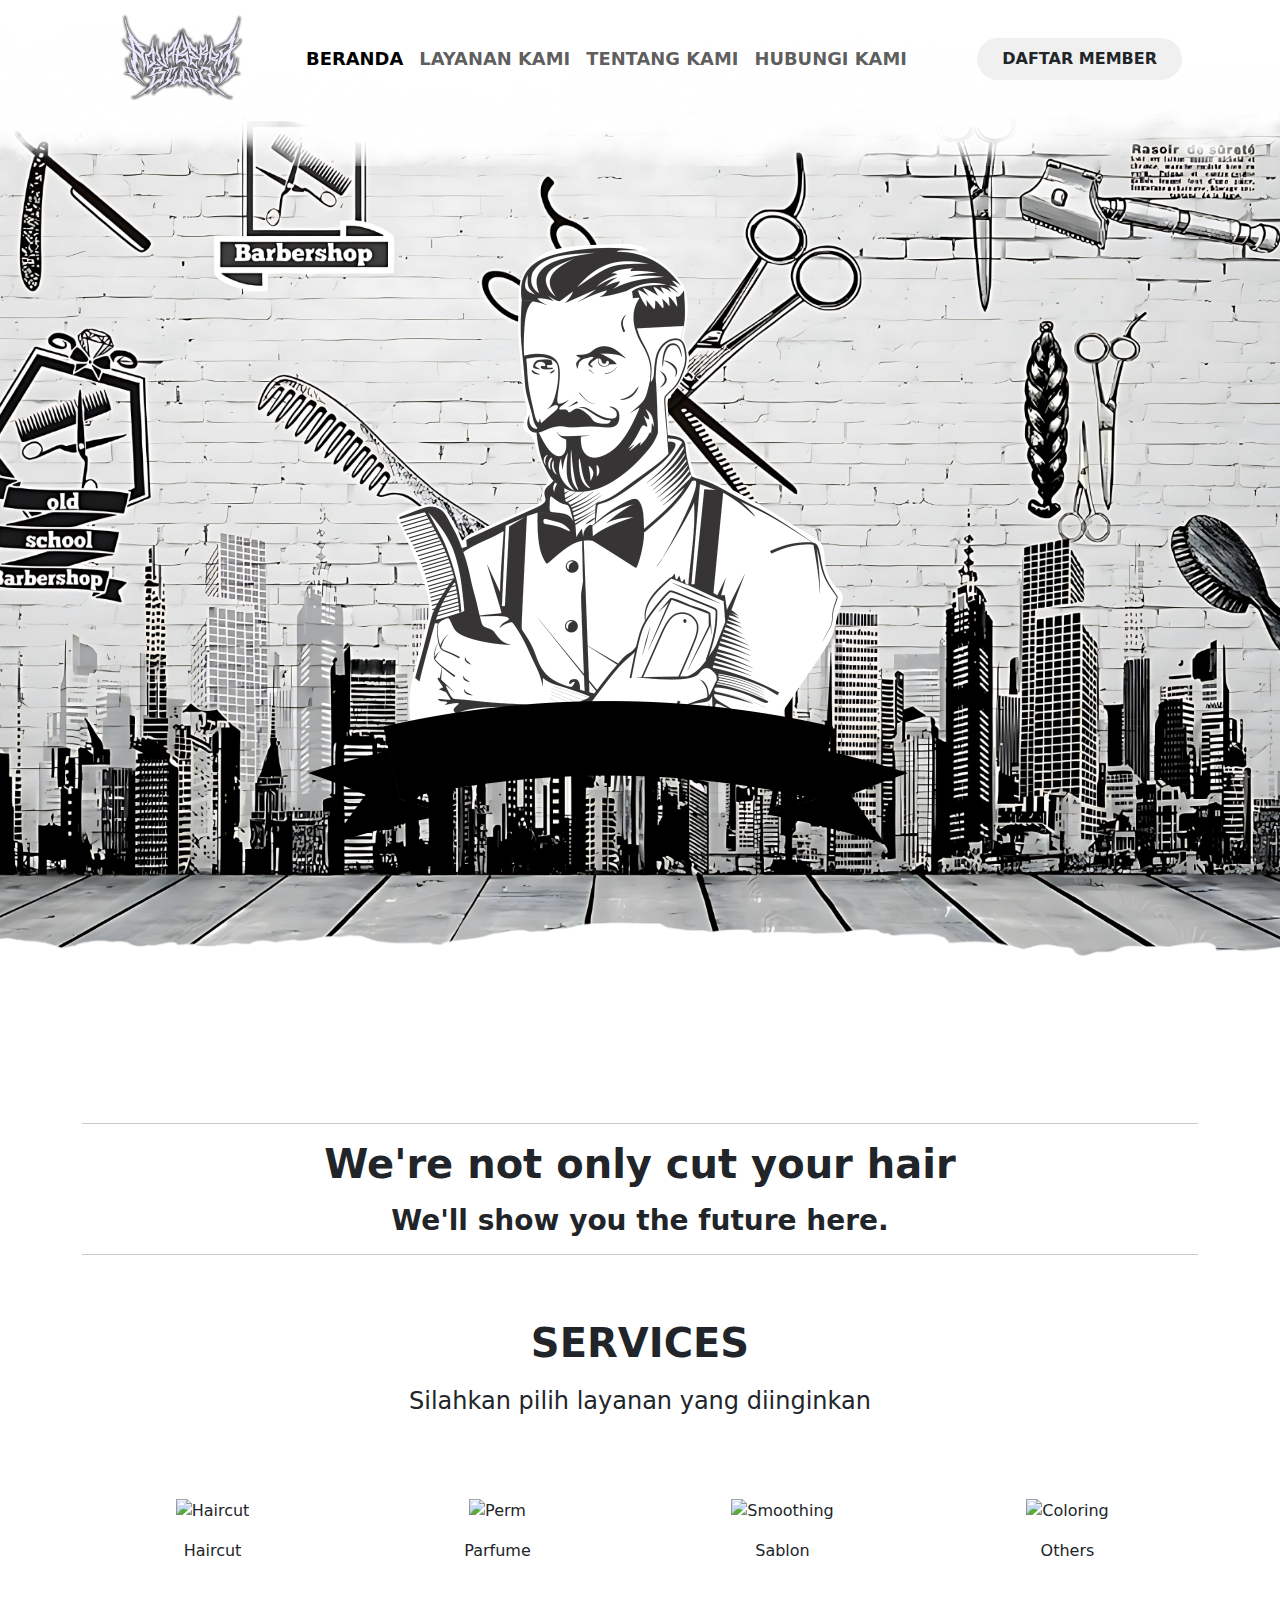
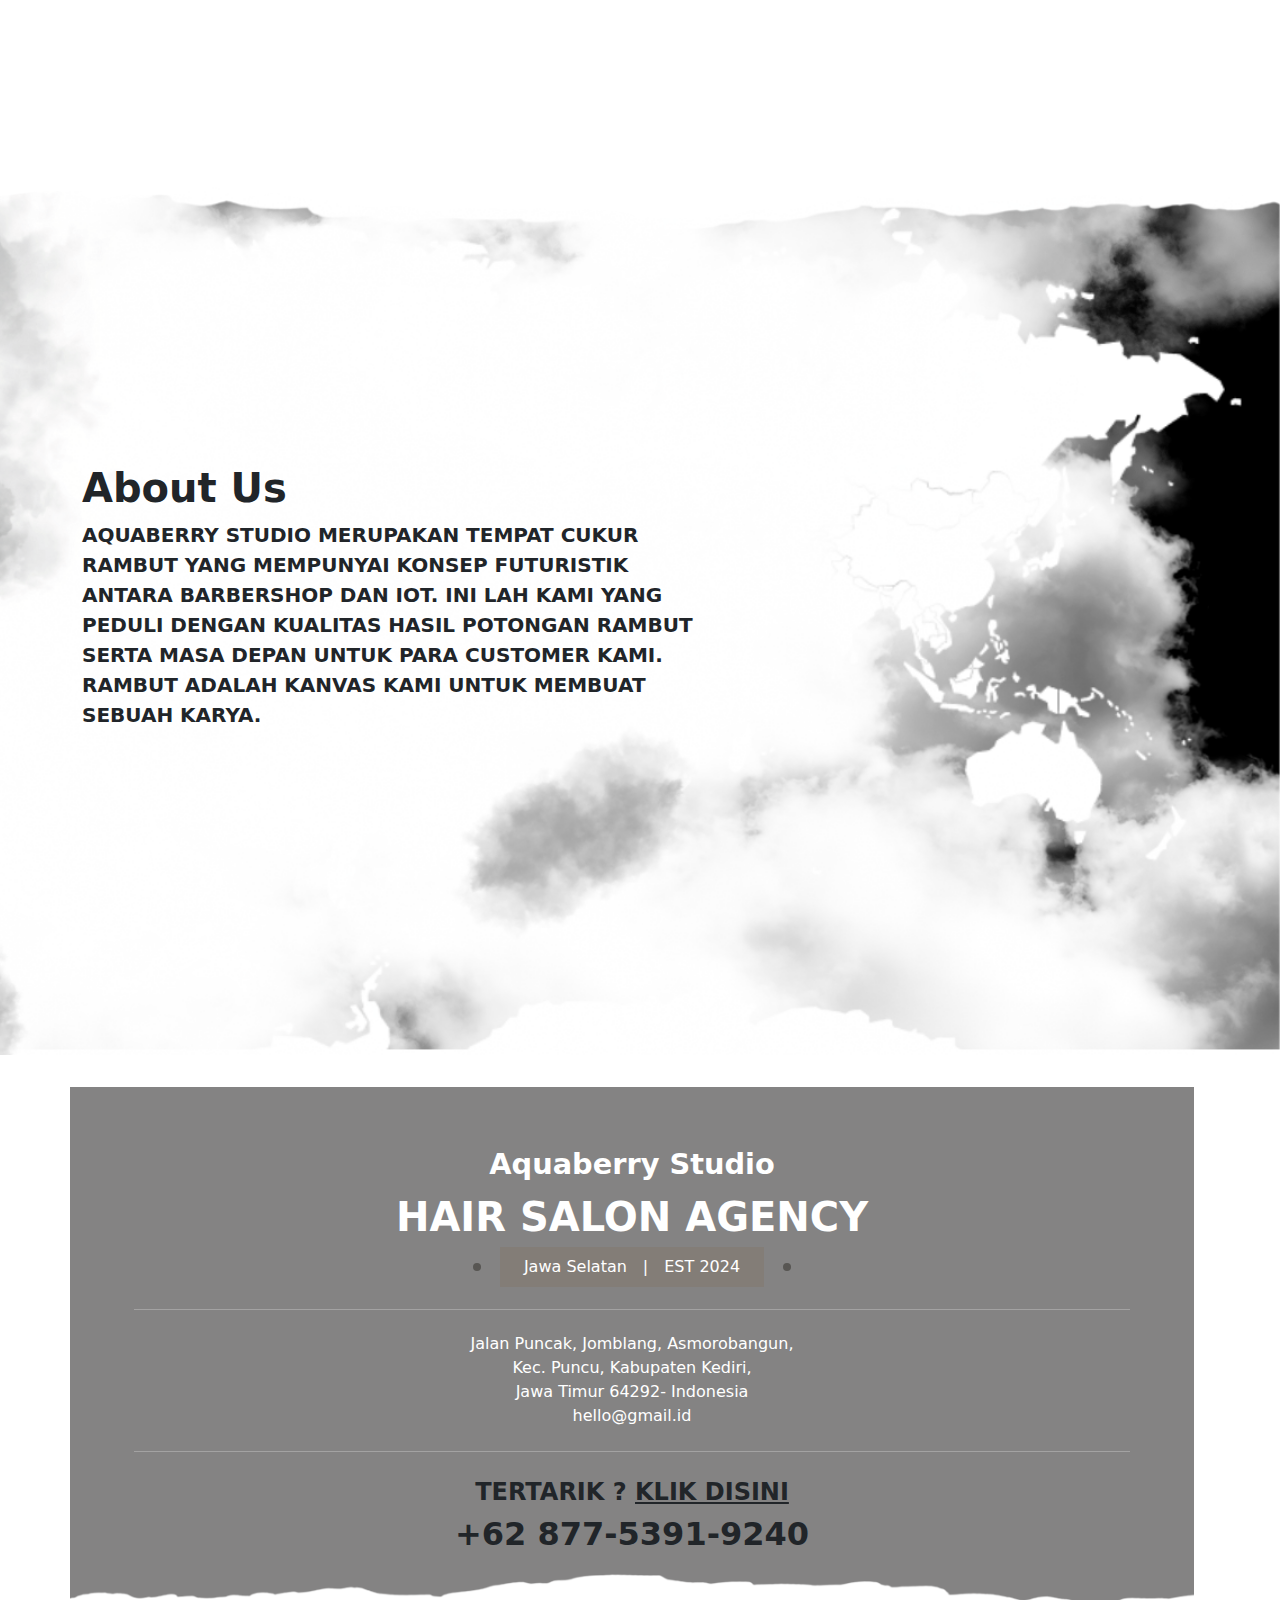
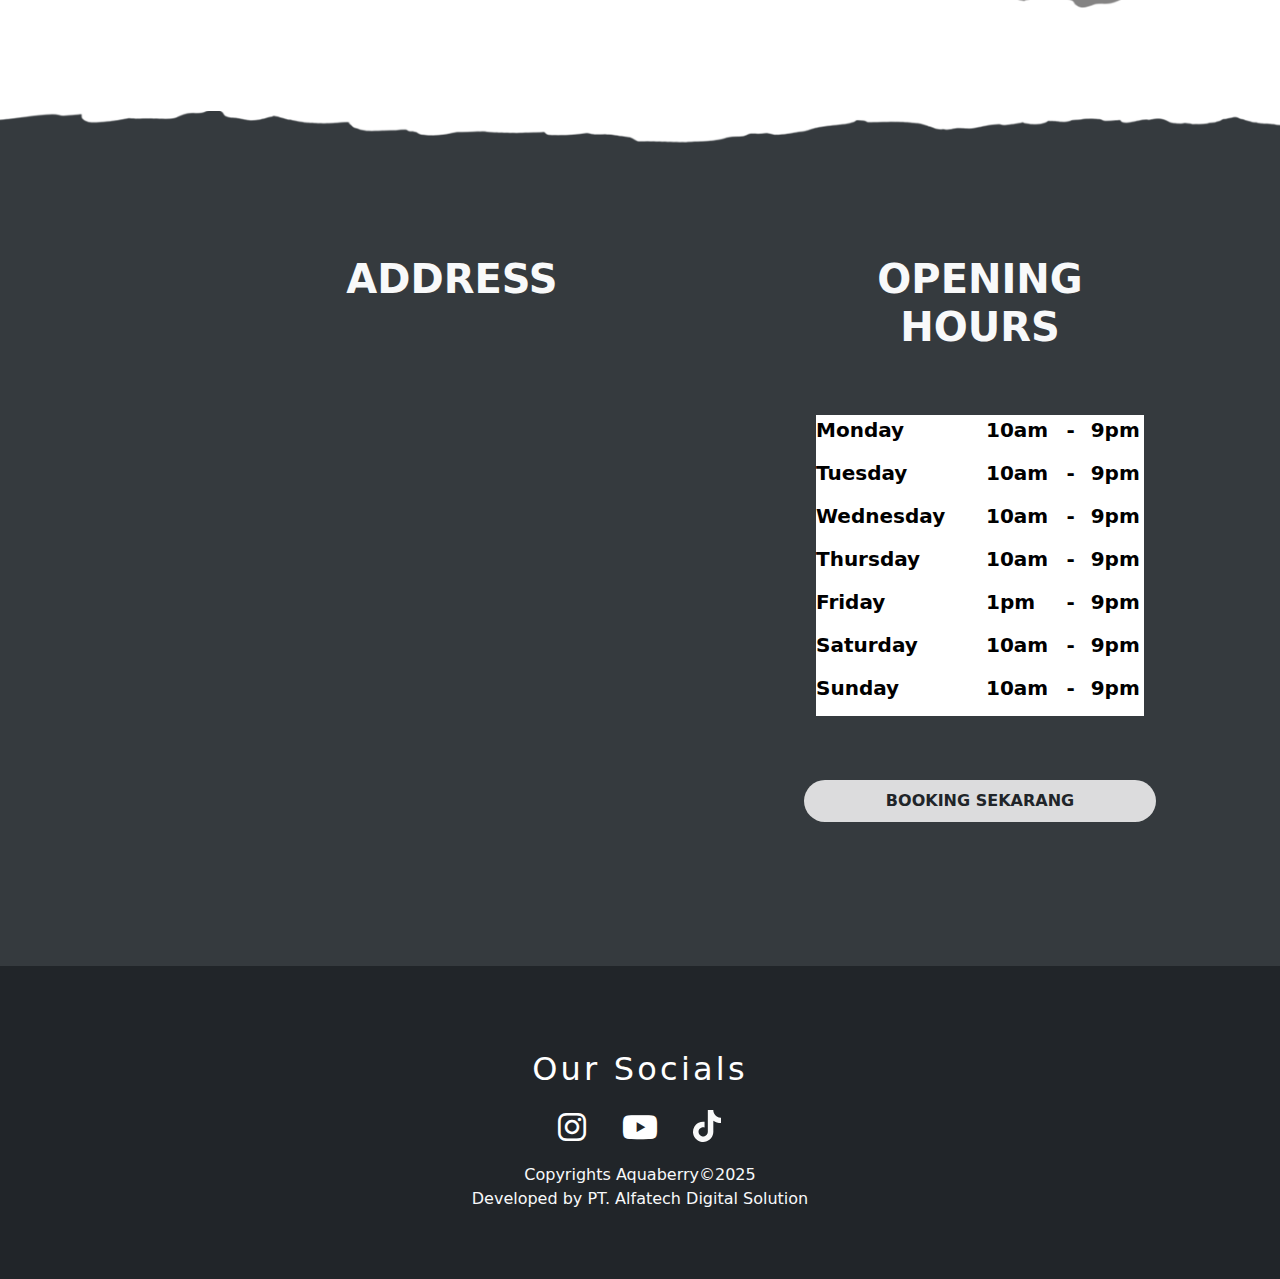
<file: index.html>
<!doctype html>
<html lang="en">

<head>
    <!-- Required meta tags -->
    <meta charset="utf-8">
    <meta name="viewport" content="width=device-width, initial-scale=1">

    <meta name="description" content="Aquaberry Studio">


    <!-- Favicon -->
    <link rel="shortcut icon" href="/img/logo.png" type="image/x-icon" />
    <link rel="stylesheet" href="https://cdn.jsdelivr.net/npm/bootstrap@5.2.0-beta1/dist/css/bootstrap.min.css">
    <link rel="stylesheet" href="https://cdnjs.cloudflare.com/ajax/libs/font-awesome/6.5.0/css/all.min.css">
    <link rel="stylesheet" href="https://cdnjs.cloudflare.com/ajax/libs/OwlCarousel2/2.3.4/assets/owl.carousel.min.css">
    <link rel="stylesheet" href="https://cdnjs.cloudflare.com/ajax/libs/OwlCarousel2/2.3.4/assets/owl.theme.default.min.css">
  

    <title>Aquaberry Studio | It's More Than Barbershop, It Was An Agency</title>
    <link rel="stylesheet" href="/css/style.css">
    <style></style>
</head>

<body>
    <nav class="navbar navbar-expand-lg navbar-light bg-transparent">
        <div class="container mb-5">
            <a class="navbar-brand" href="/">
                <img src="/img/logo2.png" alt="Aquaberry Studio Logo" width="100%"
                    class="img-fluid">
            </a>
            <button class="navbar-toggler" type="button" data-bs-toggle="collapse" data-bs-target="#navbarNavAltMarkup"
                aria-controls="navbarNavAltMarkup" aria-expanded="false" aria-label="Toggle navigation">
                <span class="navbar-toggler-icon"></span>
            </button>
            <div class="collapse navbar-collapse justify-content-center" id="navbarNavAltMarkup">
                <ul class="navbar-nav">
                    <a class="nav-link active" aria-current="page" href="#">Beranda</a>
                    <!-- <a class="nav-link" target="_blank" href="https://academy.hairnerds.id/">Academy</a> -->
                    <!-- <a class="nav-link" href="https://hairnerds.id/customer/booking">Pesan layanan</a> -->
                    <a class="nav-link" href="#ourservices">layanan kami</a>
                    <!-- <a class="nav-link" href="#ourteam">Hair Artist</a> -->
                    <!-- <a class="nav-link" href="https://hairnerds.id/shop">toko</a> -->
                    <a class="nav-link" href="#aboutus">tentang kami</a>
                    <a class="nav-link" href="#contact-us">Hubungi Kami</a>
                </ul>
                 <div class="navbar-nav ms-auto nav-auth">
                    <a href="/sign.html" class="btn btn-auth me-3">Daftar Member</a>
                    <!-- <a href="#" class="btn btn-auth me-3">Pesan Layanan</a> -->
                    <!-- <a href="https://hairnerds.id/auth" class="btn btn-auth">Sign In</a> -->
                                    </div> 
            </div>
        </div>
    </nav>

    <button id="toTopBtn" title="Kembali ke atas" style="display:none;position:fixed;bottom:30px;right:30px;z-index:9999;background:#222;color:#fff;border:none;border-radius:50%;width:48px;height:48px;box-shadow:0 2px 8px rgba(0,0,0,0.2);font-size:22px;cursor:pointer;">
        <i class="fas fa-arrow-up"></i>
    </button>
    <script>
        // Show/hide button
        window.onscroll = function() {
            document.getElementById("toTopBtn").style.display = (document.body.scrollTop > 200 || document.documentElement.scrollTop > 200) ? "block" : "none";
        };
        // Scroll to top
        document.getElementById("toTopBtn").onclick = function() {
            window.scrollTo({top: 0, behavior: 'smooth'});
        };
    </script>
    
            <main>
            <section id="hero" class="bg-hero vh-100" style="background-image: url(/img/bg.png)">
            <div class="position-relative z-index-3 h-100" style="max-width:95%; margin-top:-5em;">
                <div class="align-items-center h-100">
                    <div class="d-flex align-items-center justify-items-center w-100 h-100">
                        <div id="carouselHero" class="carousel slide d-flex justify-content-center align-items-center w-100" style="min-height:350px;" data-bs-ride="carousel" data-bs-interval="3000">
                            
                            <div class="d-flex align-items-center justify-content-center w-100" style="gap: 32px;">
                                <div class="carousel-inner" style="max-width: 600px; margin: 0 auto;">
                                    <div class="carousel-item active">
                                        <img class="d-block img-carousel mx-auto" src="/img/ex.png" onerror="imgError(this);" alt="Barber" style="width: 100%; max-width: 600px; height: auto;">
                                    </div>
                                    <div class="carousel-item">
                                        <img class="d-block img-carousel mx-auto" src="/img/ex.png" onerror="imgError(this);" alt="Barber" style="width: 100%; max-width: 600px; height: auto;">
                                    </div>
                                </div>
                            </div>  
                            
                        </div>
                    </div>
                </div>
                <div class="position-absolute bottom-0 left-50pct transform3dx-n50">
                    <a href="#ourservices" data-hash data-hash-offset="68"
                        class="d-block text-decoration-none text-color-light appear-animation"
                        data-appear-animation="fadeIn" data-appear-animation-delay="3000"
                        data-plugin-options="{'minWindowWidth': 0, 'forceAnimation': true, 'accY': 200}">
                        <i class="icons icon-arrow-down p-events-none"></i>
                    </a>
                </div>
            </div>
        </section>
        <img src="/img/divider-5.png" alt="" class="bg-divider-hero">
        
        <div id="ourservices">
            <div class="container">
                <div class="row mt-5 mb-5">
                    <div class="col text-center text-md-left">
                        <div class="overflow-hidden">
                            <hr>
                            <h2 class="fw-bolder fs-1 mb-3 text-center">We're not only cut your hair</h2>
                            <h3 class="fw-bold">We'll show you the future here.</h3>
                            <hr>
                        </div>
                    </div>
                </div>
                <div class="row mt-5 mb-5">
                    <div class="col text-center text-md-left">
                        <div class="overflow-hidden">
                            <h2 class="fw-bold fs-1 mb-3 text-center">SERVICES</h2>
                            <p class="fs-4">Silahkan pilih layanan yang diinginkan</p>
                        </div>
                        <div class="overflow-hidden mb-3">
                            <p class="font-weight-semibold text-1 mb-0 appear-animation text-center" style="display:none"
                                data-appear-animation="maskUp">BEING CONFIDENT IS THE KEY TO
                                LIFE. DON'T BE AFRAID TO BE YOU! I'M SUPER DIFFERENT FROM A KIDS MY AGE WITH STYLE
                                AND PERSONALITY, AND I'M OK WITH IT. AND IF YOU ARE OK WITH IT, EVERYONE ELSE WILL
                                BE TOO.</p>
                        </div>
                    </div>
                </div>
                <div class="row justify-content-center mb-4 g-4">
                    <div class="col-6 col-sm-6 col-md-3 text-center mb-md-5 appear-animation" data-appear-animation="maskUp">
                        <img data-src="/img/1.png"
                            class="lazy mb-3 img-service img-fluid" alt="Haircut" loading="lazy" />
                        <p class="px-4 text-2 d-none d-md-block">Haircut</p>
                    </div>
                    <div class="col-6 col-sm-6 col-md-3 text-center mb-md-5 appear-animation" data-appear-animation="maskUp">
                        <img data-src="/img/2.png"
                            class="lazy mb-3 img-service img-fluid" alt="Perm" loading="lazy" />
                        <p class="px-4 text-2 d-none d-md-block">Parfume</p>
                    </div>
                    <div class="col-6 col-sm-6 col-md-3 text-center mb-md-5 appear-animation" data-appear-animation="maskUp">
                        <img data-src="/img/3.png"
                            class="lazy mb-3 img-service img-fluid" alt="Smoothing" loading="lazy" />
                        <p class="px-4 text-2 d-none d-md-block">Sablon</p>
                    </div>
                    <div class="col-6 col-sm-6 col-md-3 text-center mb-md-5 appear-animation" data-appear-animation="maskUp">
                        <img data-src="/img/4.png"
                            class="lazy mb-3 img-service img-fluid" alt="Coloring" loading="lazy" />
                        <p class="px-4 text-2 d-none d-md-block">Others</p>
                    </div>
                </div>
                <style>
                    @media (max-width: 767.98px) {
                        .img-service {
                            max-width: 100%;
                            height: auto;
                        }
                        .text-2 {
                            display: block !important;
                            font-size: 1rem;
                        }
                        .appear-animation {
                            margin-bottom: 1.5rem !important;
                        }
                    }
                </style>
        </div> 
        <img src="/img/divider-5.png" class="bg-divider-services" alt="">
        <div class="bg-about d-flex" id="aboutus"
            style="background-image: url(/img/bg4.png);background-position: right bottom; ">
            <div class="container d-flex">
                <div class="row">
                    <div class="col-lg-6 d-flex flex-column justify-content-center" id="about-wrapper">
                        <h1 class="fw-bold fs-1">About Us</h1>
                        <div style="line-height: 24px;">
                            <p class="text-wrapping fw-semibold about-content">
                                Aquaberry Studio merupakan tempat cukur rambut
                                yang mempunyai konsep futuristik antara
                                barbershop dan IoT. Ini lah kami yang peduli dengan kualitas hasil potongan rambut
                                serta masa depan untuk
                                para customer kami. <br> Rambut adalah kanvas kami untuk membuat sebuah karya.</p>
                        </div>
                        <button class="btn btn-readmore" style="width: fit-content; display:none;">Read More</button>
                    </div>
                </div>
            </div>
            
        </div>
        
       <br><br>
        <div id="contact-us" class="mb-8">
            
            <div class="container">
                
                <div class="row justify-content-center mb-4 contact-info">
                    <div class="contact-detail">
                        <div class="store-name">
                            <b>Aquaberry Studio</b>
                        </div>
                        <div class="store-type">
                            <b>Hair Salon Agency</b>
                        </div>
                        <div>
                            <div class="born">
                                <span class="born__location">Jawa Selatan</span>
                                <span class="born__divider mx-3 opacity-3">|</span>
                                <span class="born__year">EST 2024</span>
                            </div>
                        </div>
                        <div class="contact-divider">
                            <hr style="margin: 0 auto; height: 1px; background-color:#958e85;">
                        </div>
                        <div class="address">
                            <div class="address__full">
                                Jalan Puncak, Jomblang, Asmorobangun, <br>
                                Kec. Puncu, Kabupaten Kediri, <br>
                                Jawa Timur 64292- Indonesia
                            </div>
                            <div class="address__email">hello@gmail.id</div>
                        </div>
                        <div class="contact-divider">
                            <hr style="margin: 0 auto; height: 1px; background-color:#958e85;">
                        </div>
                        <div class="reservation">
                            <span>Tertarik ? <a href="#footer">klik disini</a></span>
                            <span class="phone">+62 877-5391-9240</span>
                        </div>
                    </div>
                </div>
            </div>
            <img src="/img/divider-5.png" alt="" class="bg-divider-brands">
        </div>
 
        </div>
        <div class="modal fade" id="adsModal" tabindex="-1" aria-labelledby="exampleModalLabel">
            <div class="modal-dialog modal-dialog-centered">
                <div class="modal-content">
                    <div class="modal-header">
                        
                        <button type="button" class="btn-close" data-bs-dismiss="modal" aria-label="Close"></button>
                    </div>
                    <div class="modal-body">
                        <div id="carouselExampleControls" class="carousel slide" data-bs-ride="carousel"
                            style="width: 100%">
                            <div class="carousel-inner">
                                                            </div>
                            <button class="carousel-control-prev" type="button"
                                data-bs-target="#carouselExampleControls" data-bs-slide="prev">
                                <span class="shadow-lg bg-black rounded carousel-control-prev-icon"
                                    aria-hidden="true"></span>
                                <span class="visually-hidden">Previous</span>
                            </button>
                            <button class="carousel-control-next" type="button"
                                data-bs-target="#carouselExampleControls" data-bs-slide="next">
                                <span class="shadow-lg bg-black rounded carousel-control-next-icon"
                                    aria-hidden="true"></span>
                                <span class="visually-hidden">Next</span>
                            </button>
                        </div>
                    </div>
                </div>
            </div>
        </div>
    </main>
  

    <footer class="bg-footer" id="footer">
        <div class="mx-3">
            <div class="row footer-padding">
                <div class="row py-5 justify-content-center">
                    <div class="col-md-6 col-lg-8 footer-location">
                        <h3 class="fw-bold fs-1 mb-3 text-light text-center">ADDRESS</h3>
                        <div class="row">
                            <iframe src="https://www.google.com/maps/embed?pb=!1m18!1m12!1m3!1d396.28660333985283!2d112.2602772933012!3d-7.821186927404649!2m3!1f0!2f0!3f0!3m2!1i1024!2i768!4f13.1!3m3!1m2!1s0x2e7861005729faf3%3A0x25fdb4bbdc8c1e34!2sAquaberry%20Studio!5e0!3m2!1sid!2sid!4v1753857376777!5m2!1sid!2sid" width="600" height="450" style="border:0;" allowfullscreen="" loading="lazy" referrerpolicy="no-referrer-when-downgrade"></iframe>
                        </div>
                    </div>

                    <div class="col-md-12 col-lg-4 footer-hours">
                        <h3 class="fw-bold fs-1 mb-3 text-light text-center">OPENING HOURS</h3>
                        <div class="row">
                            <br><br><br>
                                <div class="mt-5 mb-5 w-100">
                                    <table class="table text-light table-borderless fw-semibold fs-5"
                                        style="color:white">
                                        <thead>
                                            <tr style="display:none">
                                                <th scope="col">days</th>
                                                <th scope="col" style="width:10px">open</th>
                                                <th scope="col" style="width:10px">-</th>
                                                <th scope="col" style="width:10px">close</th>
                                            </tr>
                                        </thead>
                                        <tbody>
                                            <tr>
                                                <th scope="row" style="width:170px; padding: 0 0 13px 0">Monday
                                                </th>
                                                <td style="padding: 0 0 13px 0">10am</td>
                                                <td style="padding: 0 13px"> - </td>
                                                <td style="padding: 0 0 13px 0">9pm</td>
                                            </tr>
                                            <tr>
                                                <th scope="row" style="padding: 0 0 13px 0">Tuesday</th>
                                                <td style="padding: 0 0 13px 0">10am</td>
                                                <td style="padding: 0 13px"> - </td>
                                                <td style="padding: 0 0 13px 0">9pm</td>
                                            </tr>
                                            <tr>
                                                <th scope="row" style="padding: 0 0 13px 0">Wednesday</th>
                                                <td style="padding: 0 0 13px 0">10am</td>
                                                <td style="padding: 0 13px"> - </td>
                                                <td style="padding: 0 0 13px 0">9pm</td>
                                            </tr>
                                            <tr>
                                                <th scope="row" style="padding: 0 0 13px 0">Thursday</th>
                                                <td style="padding: 0 0 13px 0">10am</td>
                                                <td style="padding: 0 13px"> - </td>
                                                <td style="padding: 0 0 13px 0">9pm</td>
                                            </tr>
                                            <tr>
                                                <th scope="row" style="padding: 0 0 13px 0">Friday</th>
                                                <td style="padding: 0 0 13px 0">1pm</td>
                                                <td style="padding: 0 13px"> - </td>
                                                <td style="padding: 0 0 13px 0">9pm</td>
                                            </tr>
                                            <tr>
                                                <th scope="row" style="padding: 0 0 13px 0">Saturday</th>
                                                <td style="padding: 0 0 13px 0">10am</td>
                                                <td style="padding: 0 13px"> - </td>
                                                <td style="padding: 0 0 13px 0">9pm</td>
                                            </tr>
                                            <tr>
                                                <th scope="row" style="padding: 0 0 13px 0">Sunday</th>
                                                <td style="padding: 0 0 13px 0">10am</td>
                                                <td style="padding: 0 13px"> - </td>
                                                <td style="padding: 0 0 13px 0">9pm</td>
                                            </tr>
                                        </tbody>
                                    </table>
                                </div><br><br><br>
                                 <a href="https://wa.me/6287753919240" class="btn btn-auth me-3">Booking Sekarang</a>
                        </div>
                    </div>

                </div>
            </div>
        </div>

        <div class="bg-dark" style="padding:20px !important">
            <div class="container">
                <div class="row py-5">
                    <div class="col-12 text-center">
                        <h2 class="footer-header-text">Our Socials</h2>
                        <ul style="list-style: none"
                            class="social-icons social-icons-clean social-icons-icon-light mb-2 d-flex justify-content-center">
                            <li class="social-icons-instagram fs-2"><a
                                    href="https://www.instagram.com/" target="_blank"
                                    title="Instagram"><i class="fab fa-instagram"></i></a></li>
                            <li class="social-icons-youtube mx-3 fs-2"><a
                                    href="https://www.youtube.com/" target="_blank"
                                    title="Youtube"><i class="fab fa-youtube"></i></a></li>
                            <li class="social-icons-tiktok fs-2">
                                <a href="https://www.tiktok.com/@h" target="_blank"
                                    title="Tiktok">
                                    <svg width="28" height="32" viewBox="0 0 28 32" fill="none"
                                        xmlns="http://www.w3.org/2000/svg">
                                        <g clip-path="url(#clip0_301_2)">
                                            <path
                                                d="M27.9997 13.1194C25.2481 13.126 22.564 12.2678 20.3266 10.6663V21.8363C20.3258 23.9051 19.6935 25.9243 18.5141 27.6241C17.3348 29.3238 15.6646 30.6229 13.7269 31.3478C11.7893 32.0727 9.67651 32.1888 7.67111 31.6805C5.66572 31.1722 3.8633 30.0638 2.50486 28.5035C1.14642 26.9431 0.296715 25.0053 0.0693576 22.949C-0.157999 20.8927 0.247831 18.8161 1.23258 16.9967C2.21733 15.1773 3.73407 13.7019 5.57998 12.7677C7.42589 11.8336 9.51299 11.4853 11.5622 11.7694V17.3875C10.6245 17.0925 9.61753 17.1014 8.68516 17.4129C7.75279 17.7243 6.94267 18.3225 6.3705 19.1218C5.79833 19.9211 5.49336 20.8808 5.49915 21.8638C5.50494 22.8468 5.82119 23.8029 6.40274 24.5954C6.98429 25.3879 7.80139 25.9765 8.73737 26.2769C9.67334 26.5774 10.6803 26.5744 11.6145 26.2684C12.5487 25.9624 13.3623 25.3691 13.9391 24.5731C14.516 23.7772 14.8266 22.8193 14.8266 21.8363V0H20.3266C20.3228 0.464463 20.3617 0.928292 20.4428 1.38563C20.6339 2.40655 21.0313 3.37775 21.6107 4.23983C22.19 5.10191 22.9391 5.83674 23.8122 6.39937C25.0543 7.22068 26.5106 7.65844 27.9997 7.65812V13.1194Z"
                                                fill="#F8F8F8" />
                                        </g>
                                        <defs>
                                            <clipPath id="clip0_301_2">
                                                <rect width="28" height="32" fill="white" />
                                            </clipPath>
                                        </defs>
                                    </svg>
                                </a>
                            </li>
                        </ul>
                    </div>
                    <div class="col-12 text-center">
                        <p class="text-light fw-normal opacity-4 mb-0">Copyrights Aquaberry©2025
                            <br>
                            Developed by PT. Alfatech Digital Solution</p>
                        
                    </div>
                </div>
            </div>
        </div>
    </footer>
    <!-- Optional JavaScript; choose one of the two! -->
    <!--Start of Tawk.to Script-->
    
    <script src="https://hairnerds.id/porto/vendor/bootstrap-5.2.0-beta1-dist/js/bootstrap.bundle.js"></script>
    <script src="https://hairnerds.id/porto/vendor/jquery/jquery.min.js"></script>
    <script src="https://hairnerds.id/porto/vendor/jquery.appear/jquery.appear.min.js"></script>
    <script src="https://hairnerds.id/porto/vendor/owl.carousel/owl.carousel.min.js"></script>
    <!--(remove-empty-lines-end)-->

    <!-- Theme Base, Components and Settings -->
    <script src="https://hairnerds.id/porto/js/theme.js"></script>

    <!-- Current Page Vendor and Views -->

    <!-- Theme Initialization Files -->
    <script src="https://hairnerds.id/porto/js/theme.init.js"></script>
        <script async src="https://www.google.com/recaptcha/api.js">
    // <script>
    //     $(document).ready(function() {
    //                 })

    // </script>
    <script src="https://hairnerds.id/js/customer/landing.js?time=_1753748724"></script>
    <script src="https://cdn2.woxo.tech/a.js#667e3ebf4d55ccc90f7fd535" async data-usrc></script>
</body>
    
</html>
</file>
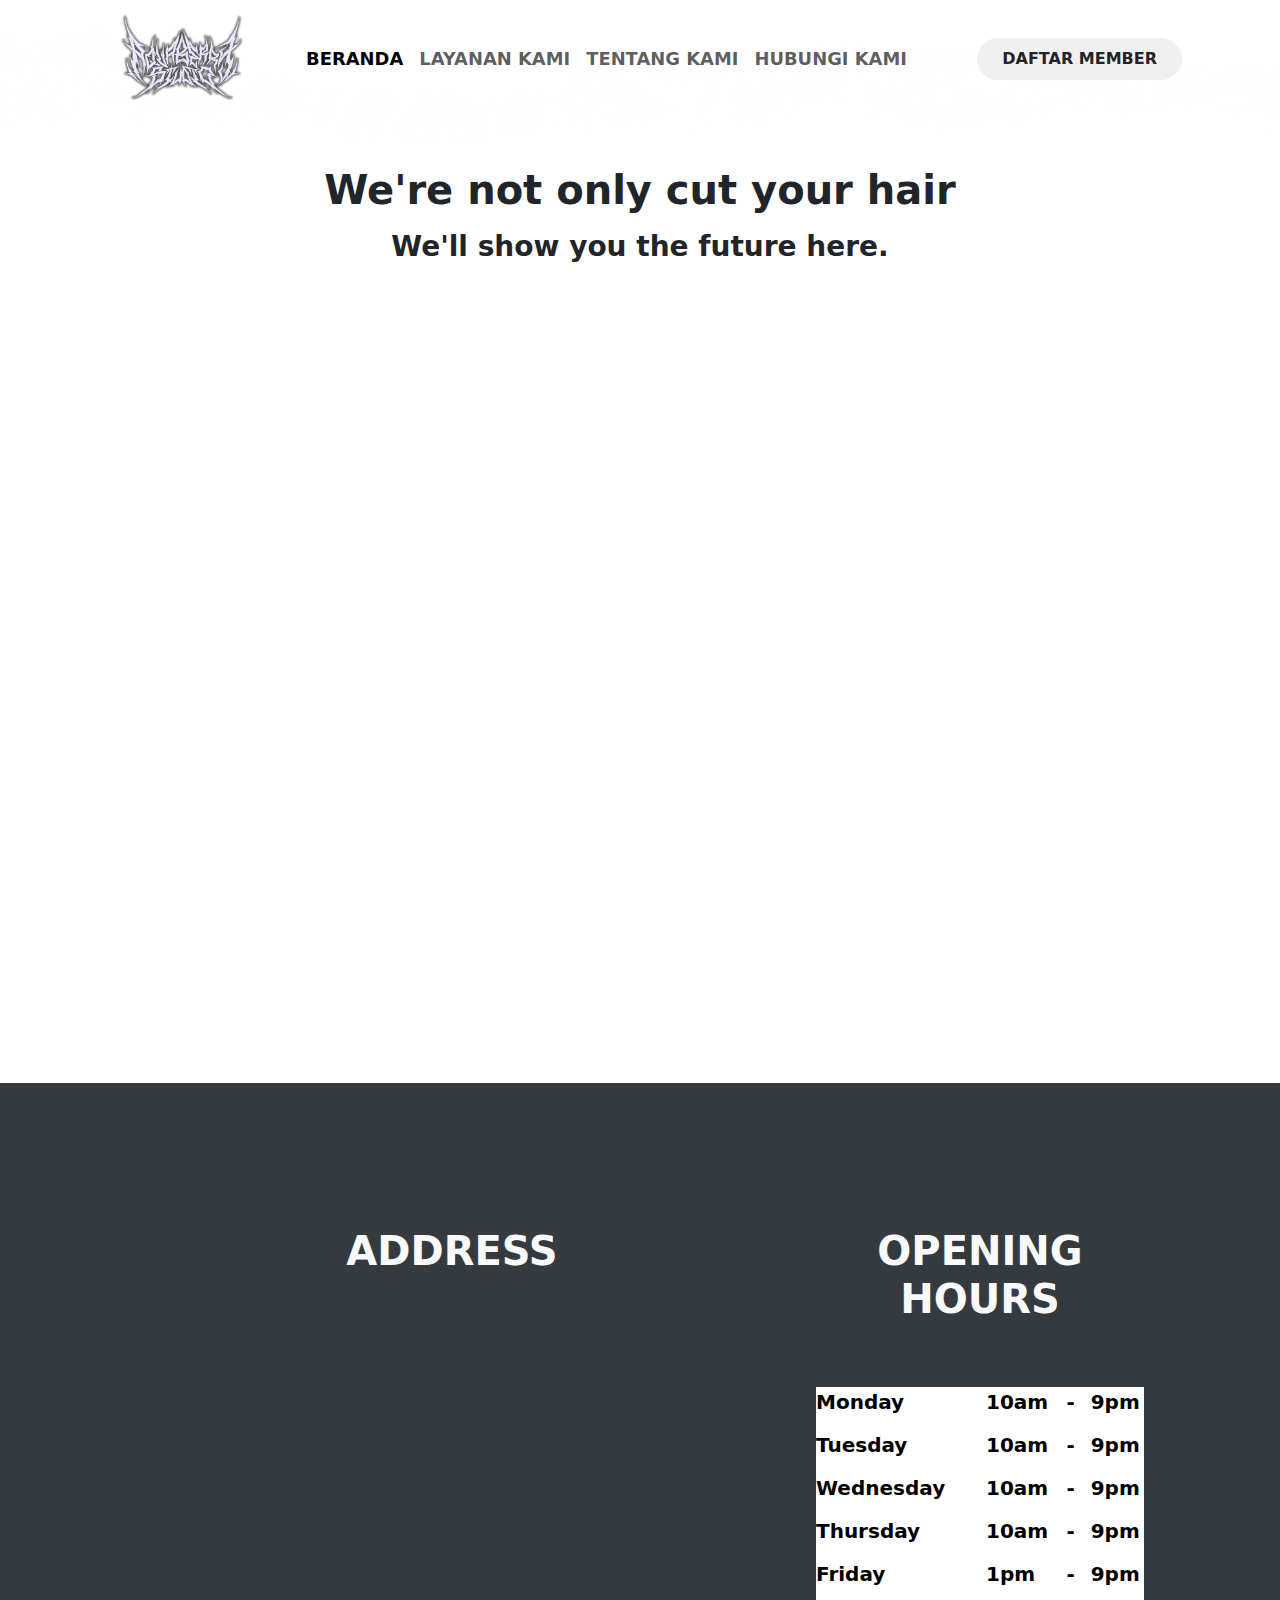
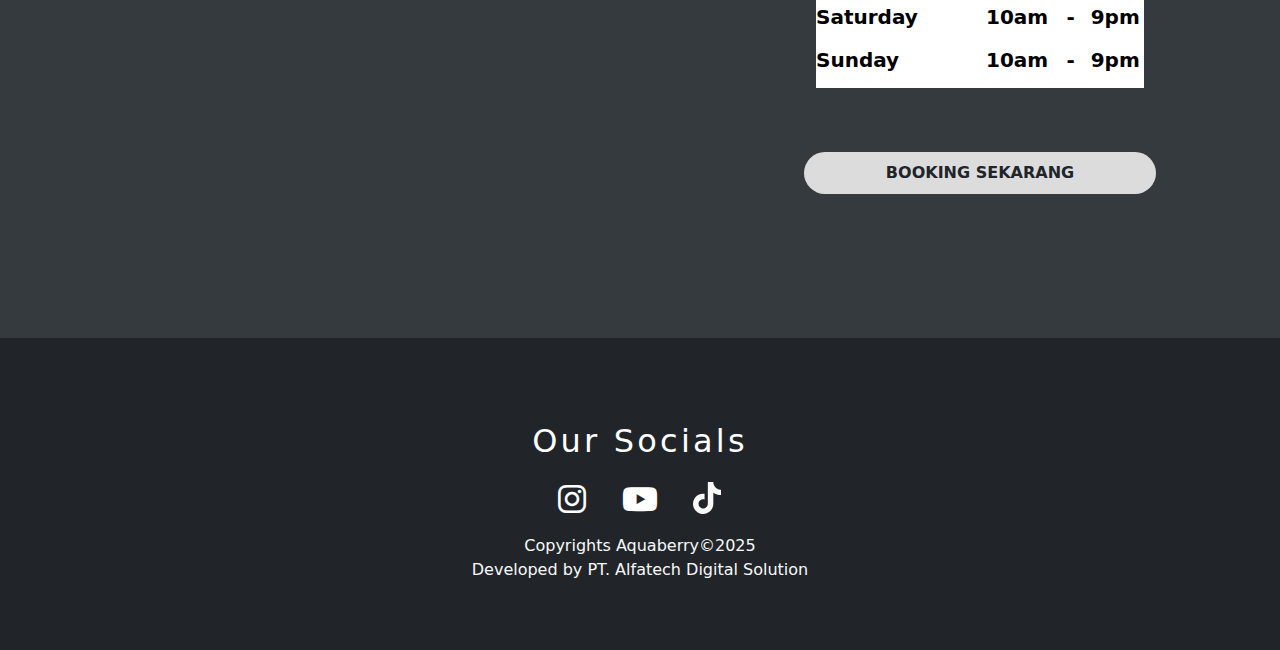
<file: sign.html>
<!doctype html>
<html lang="en">

<head>
    <!-- Required meta tags -->
    <meta charset="utf-8">
    <meta name="viewport" content="width=device-width, initial-scale=1">

    <meta name="description" content="Aquaberry Studio">


    <!-- Favicon -->
    <link rel="shortcut icon" href="/img/logo.png" type="image/x-icon" />
    <link rel="stylesheet" href="https://cdn.jsdelivr.net/npm/bootstrap@5.2.0-beta1/dist/css/bootstrap.min.css">
    <link rel="stylesheet" href="https://cdnjs.cloudflare.com/ajax/libs/font-awesome/6.5.0/css/all.min.css">
    <link rel="stylesheet" href="https://cdnjs.cloudflare.com/ajax/libs/OwlCarousel2/2.3.4/assets/owl.carousel.min.css">
    <link rel="stylesheet" href="https://cdnjs.cloudflare.com/ajax/libs/OwlCarousel2/2.3.4/assets/owl.theme.default.min.css">
  

    <title>Aquaberry Studio | It's More Than Barbershop, It Was An Agency</title>
    <link rel="stylesheet" href="/css/style.css">
    <style></style>
</head>

<body>
    <nav class="navbar navbar-expand-lg navbar-light bg-transparent">
        <div class="container mb-5">
            <a class="navbar-brand" href="/">
                <img src="/img/logo2.png" alt="Aquaberry Studio Logo" width="100%"
                    class="img-fluid">
            </a>
            <button class="navbar-toggler" type="button" data-bs-toggle="collapse" data-bs-target="#navbarNavAltMarkup"
                aria-controls="navbarNavAltMarkup" aria-expanded="false" aria-label="Toggle navigation">
                <span class="navbar-toggler-icon"></span>
            </button>
            <div class="collapse navbar-collapse justify-content-center" id="navbarNavAltMarkup">
                <ul class="navbar-nav">
                    <a class="nav-link active" aria-current="page" href="/#">Beranda</a>
                    <!-- <a class="nav-link" target="_blank" href="https://academy.hairnerds.id/">Academy</a> -->
                    <!-- <a class="nav-link" href="https://hairnerds.id/customer/booking">Pesan layanan</a> -->
                    <a class="nav-link" href="/#ourservices">layanan kami</a>
                    <!-- <a class="nav-link" href="#ourteam">Hair Artist</a> -->
                    <!-- <a class="nav-link" href="https://hairnerds.id/shop">toko</a> -->
                    <a class="nav-link" href="/#aboutus">tentang kami</a>
                    <a class="nav-link" href="/#contact-us">Hubungi Kami</a>
                </ul>
                 <div class="navbar-nav ms-auto nav-auth">
                    <a href="/sign.html" class="btn btn-auth me-3">Daftar Member</a>
                   
                                    </div> 
            </div>
        </div>
    </nav>

    <button id="toTopBtn" title="Kembali ke atas" style="display:none;position:fixed;bottom:30px;right:30px;z-index:9999;background:#222;color:#fff;border:none;border-radius:50%;width:48px;height:48px;box-shadow:0 2px 8px rgba(0,0,0,0.2);font-size:22px;cursor:pointer;">
        <i class="fas fa-arrow-up"></i>
    </button>
    <script>
        // Show/hide button
        window.onscroll = function() {
            document.getElementById("toTopBtn").style.display = (document.body.scrollTop > 200 || document.documentElement.scrollTop > 200) ? "block" : "none";
        };
        // Scroll to top
        document.getElementById("toTopBtn").onclick = function() {
            window.scrollTo({top: 0, behavior: 'smooth'});
        };
    </script>
    
            <main>
         
        <div id="ourservices">
            <div class="container">
                <div class="row mt-8">
                    <div class="col text-center text-md-left">
                        <div class="overflow-hidden">
                       <br><br><br><br>
                            <h2 class="fw-bolder fs-1 mb-3 text-center">We're not only cut your hair</h2>
                            <h3 class="fw-bold">We'll show you the future here.</h3>
                            
                                <iframe src="https://docs.google.com/forms/d/e/1FAIpQLSccDF51UlYR4j7Sz_RNfKvZ2adzxraCPmiVg-lpWazM_IDIJA/viewform?embedded=true"
                                    width="100%" height="900" frameborder="0" marginheight="0" marginwidth="0" style="overflow:visible;">Loading…</iframe>
                            </div>

                        </div>
                    </div>
                </div>
                
        </div> 
    
    </main>
  

    <footer class="bg-footer" id="footer">
        <div class="mx-3">
            <div class="row footer-padding">
                <div class="row py-5 justify-content-center">
                    <div class="col-md-6 col-lg-8 footer-location">
                        <h3 class="fw-bold fs-1 mb-3 text-light text-center">ADDRESS</h3>
                        <div class="row">
                            <iframe src="https://www.google.com/maps/embed?pb=!1m18!1m12!1m3!1d396.28660333985283!2d112.2602772933012!3d-7.821186927404649!2m3!1f0!2f0!3f0!3m2!1i1024!2i768!4f13.1!3m3!1m2!1s0x2e7861005729faf3%3A0x25fdb4bbdc8c1e34!2sAquaberry%20Studio!5e0!3m2!1sid!2sid!4v1753857376777!5m2!1sid!2sid" width="600" height="450" style="border:0;" allowfullscreen="" loading="lazy" referrerpolicy="no-referrer-when-downgrade"></iframe>
                        </div>
                    </div>

                    <div class="col-md-12 col-lg-4 footer-hours">
                        <h3 class="fw-bold fs-1 mb-3 text-light text-center">OPENING HOURS</h3>
                        <div class="row">
                            <br><br><br>
                                <div class="mt-5 mb-5 w-100">
                                    <table class="table text-light table-borderless fw-semibold fs-5"
                                        style="color:white">
                                        <thead>
                                            <tr style="display:none">
                                                <th scope="col">days</th>
                                                <th scope="col" style="width:10px">open</th>
                                                <th scope="col" style="width:10px">-</th>
                                                <th scope="col" style="width:10px">close</th>
                                            </tr>
                                        </thead>
                                        <tbody>
                                            <tr>
                                                <th scope="row" style="width:170px; padding: 0 0 13px 0">Monday
                                                </th>
                                                <td style="padding: 0 0 13px 0">10am</td>
                                                <td style="padding: 0 13px"> - </td>
                                                <td style="padding: 0 0 13px 0">9pm</td>
                                            </tr>
                                            <tr>
                                                <th scope="row" style="padding: 0 0 13px 0">Tuesday</th>
                                                <td style="padding: 0 0 13px 0">10am</td>
                                                <td style="padding: 0 13px"> - </td>
                                                <td style="padding: 0 0 13px 0">9pm</td>
                                            </tr>
                                            <tr>
                                                <th scope="row" style="padding: 0 0 13px 0">Wednesday</th>
                                                <td style="padding: 0 0 13px 0">10am</td>
                                                <td style="padding: 0 13px"> - </td>
                                                <td style="padding: 0 0 13px 0">9pm</td>
                                            </tr>
                                            <tr>
                                                <th scope="row" style="padding: 0 0 13px 0">Thursday</th>
                                                <td style="padding: 0 0 13px 0">10am</td>
                                                <td style="padding: 0 13px"> - </td>
                                                <td style="padding: 0 0 13px 0">9pm</td>
                                            </tr>
                                            <tr>
                                                <th scope="row" style="padding: 0 0 13px 0">Friday</th>
                                                <td style="padding: 0 0 13px 0">1pm</td>
                                                <td style="padding: 0 13px"> - </td>
                                                <td style="padding: 0 0 13px 0">9pm</td>
                                            </tr>
                                            <tr>
                                                <th scope="row" style="padding: 0 0 13px 0">Saturday</th>
                                                <td style="padding: 0 0 13px 0">10am</td>
                                                <td style="padding: 0 13px"> - </td>
                                                <td style="padding: 0 0 13px 0">9pm</td>
                                            </tr>
                                            <tr>
                                                <th scope="row" style="padding: 0 0 13px 0">Sunday</th>
                                                <td style="padding: 0 0 13px 0">10am</td>
                                                <td style="padding: 0 13px"> - </td>
                                                <td style="padding: 0 0 13px 0">9pm</td>
                                            </tr>
                                        </tbody>
                                    </table>
                                </div><br><br><br>
                                 <a href="https://wa.me/6287753919240" class="btn btn-auth me-3">Booking Sekarang</a>
                        </div>
                    </div>

                </div>
            </div>
        </div>

        <div class="bg-dark" style="padding:20px !important">
            <div class="container">
                <div class="row py-5">
                    <div class="col-12 text-center">
                        <h2 class="footer-header-text">Our Socials</h2>
                        <ul style="list-style: none"
                            class="social-icons social-icons-clean social-icons-icon-light mb-2 d-flex justify-content-center">
                            <li class="social-icons-instagram fs-2"><a
                                    href="https://www.instagram.com/" target="_blank"
                                    title="Instagram"><i class="fab fa-instagram"></i></a></li>
                            <li class="social-icons-youtube mx-3 fs-2"><a
                                    href="https://www.youtube.com/" target="_blank"
                                    title="Youtube"><i class="fab fa-youtube"></i></a></li>
                            <li class="social-icons-tiktok fs-2">
                                <a href="https://www.tiktok.com/@h" target="_blank"
                                    title="Tiktok">
                                    <svg width="28" height="32" viewBox="0 0 28 32" fill="none"
                                        xmlns="http://www.w3.org/2000/svg">
                                        <g clip-path="url(#clip0_301_2)">
                                            <path
                                                d="M27.9997 13.1194C25.2481 13.126 22.564 12.2678 20.3266 10.6663V21.8363C20.3258 23.9051 19.6935 25.9243 18.5141 27.6241C17.3348 29.3238 15.6646 30.6229 13.7269 31.3478C11.7893 32.0727 9.67651 32.1888 7.67111 31.6805C5.66572 31.1722 3.8633 30.0638 2.50486 28.5035C1.14642 26.9431 0.296715 25.0053 0.0693576 22.949C-0.157999 20.8927 0.247831 18.8161 1.23258 16.9967C2.21733 15.1773 3.73407 13.7019 5.57998 12.7677C7.42589 11.8336 9.51299 11.4853 11.5622 11.7694V17.3875C10.6245 17.0925 9.61753 17.1014 8.68516 17.4129C7.75279 17.7243 6.94267 18.3225 6.3705 19.1218C5.79833 19.9211 5.49336 20.8808 5.49915 21.8638C5.50494 22.8468 5.82119 23.8029 6.40274 24.5954C6.98429 25.3879 7.80139 25.9765 8.73737 26.2769C9.67334 26.5774 10.6803 26.5744 11.6145 26.2684C12.5487 25.9624 13.3623 25.3691 13.9391 24.5731C14.516 23.7772 14.8266 22.8193 14.8266 21.8363V0H20.3266C20.3228 0.464463 20.3617 0.928292 20.4428 1.38563C20.6339 2.40655 21.0313 3.37775 21.6107 4.23983C22.19 5.10191 22.9391 5.83674 23.8122 6.39937C25.0543 7.22068 26.5106 7.65844 27.9997 7.65812V13.1194Z"
                                                fill="#F8F8F8" />
                                        </g>
                                        <defs>
                                            <clipPath id="clip0_301_2">
                                                <rect width="28" height="32" fill="white" />
                                            </clipPath>
                                        </defs>
                                    </svg>
                                </a>
                            </li>
                        </ul>
                    </div>
                    <div class="col-12 text-center">
                        <p class="text-light fw-normal opacity-4 mb-0">Copyrights Aquaberry©2025
                            <br>
                            Developed by PT. Alfatech Digital Solution</p>
                        
                    </div>
                </div>
            </div>
        </div>
    </footer>
    <!-- Optional JavaScript; choose one of the two! -->
    <!--Start of Tawk.to Script-->
    
    <script src="https://hairnerds.id/porto/vendor/bootstrap-5.2.0-beta1-dist/js/bootstrap.bundle.js"></script>
    <script src="https://hairnerds.id/porto/vendor/jquery/jquery.min.js"></script>
    <script src="https://hairnerds.id/porto/vendor/jquery.appear/jquery.appear.min.js"></script>
    <script src="https://hairnerds.id/porto/vendor/owl.carousel/owl.carousel.min.js"></script>
    <!--(remove-empty-lines-end)-->

    <!-- Theme Base, Components and Settings -->
    <script src="https://hairnerds.id/porto/js/theme.js"></script>

    <!-- Current Page Vendor and Views -->

    <!-- Theme Initialization Files -->
    <script src="https://hairnerds.id/porto/js/theme.init.js"></script>
        <script async src="https://www.google.com/recaptcha/api.js">
    // <script>
    //     $(document).ready(function() {
    //                 })

    // </script>
    <script src="https://hairnerds.id/js/customer/landing.js?time=_1753748724"></script>
    <script src="https://cdn2.woxo.tech/a.js#667e3ebf4d55ccc90f7fd535" async data-usrc></script>
</body>
    
</html>
</file>
<file: css/style.css>
.navbar {
            padding: .50rem 60;
            transition: all 0.3s ease-in-out;
            background: transparent;
            background-size: auto;
            background-image: url("/img/dv.png");
            ;
            background-position: right bottom;
            background-repeat: no-repeat;
            background-size: cover;
            z-index: 10;
        }

        .navbar-brand {
            width: 10em;
        }

        .nav-link {
            font-size: 1.12em;
            font-weight: 600;
            text-transform: uppercase;
        }

        .btn-auth {
            border-radius: 1.7em;
            padding: 8px 24px;
            text-transform: uppercase;
            background-color: rgba(238, 238, 238, .9);
            font-weight: 600;
        }

        .btn-auth:hover {
            background-color: rgba(238, 238, 238, .9);
        }

        .bg-footer {
            background-color: #353a3e;
            width: 100%;
            height: 100%;
            margin-top: -4em !important;
        }

        .footer-padding {
            padding: 6em;
        }

        .form-control:focus.subscribe-form {
            box-shadow: none;
        }

        .social-icons {
            margin: 0;
            padding: 0;
            width: auto;
        }

        .social-icons li {
            display: inline-block;
            margin: -1px 1px 0 0;
            padding: 0;
            border-radius: 100%;
            overflow: visible;
        }

        .social-icons li a {
            transition: all 0.2s ease;
            border-radius: 100%;
            display: block;
            height: 3.2rem;
            line-height: 5;
            width: 3.2rem;
            text-align: center;
            color: #333 !important;
            text-decoration: none;
            font-size: 12.8px;
            font-size: 0.8rem;
        }

        .social-icons li:hover a {
            background: #151719;
            color: #FFF !important;
        }

        .social-icons li:hover.social-icons-instagram a {
            background: #7c4a3a !important;
        }

        .social-icons li:hover.social-icons-youtube a {
            background: #c3191e !important;
        }

        .social-icons li.social-icons-tiktok a {
            line-height: 3.5;
        }

        .social-icons li:hover.social-icons-tiktok a {
            background: #FE2C55 !important;
        }

        .social-icons.social-icons-icon-light li a i {
            color: #FFF;
            font-size: 2rem;
        }

        .footer-header-text {
            color: #FFF;
            margin: 1rem 0;
            letter-spacing: 0.1em;
        }

        .footer-hours-title {
            text-decoration: underline;
        }

        @media  only screen and (max-width: 1024px) {

            .nav-auth {
                margin-top: 2em !important;
                margin-bottom: 4em !important;
            }

            .navbar-nav {
                float: none;
                margin: 0 auto;
                display: block;
                text-align: center;
            }

            .footer-location {
                text-align: center !important;
            }

            .navbar-nav>li {
                display: inline-block;
                float: none;
            }

            .footer-maps {
                margin-bottom: 2em;
            }

            .footer-hours {
                margin-top: 3em;
                text-align: center !important;
            }
        }

        @media  only screen and (max-width: 768px) {

            .footer-location {
                text-align: center !important;
            }

            .footer-maps {
                margin-bottom: 2em;
            }

            .footer-hours {
                margin-top: 3em;
                text-align: center !important;
            }
        }

        @media  only screen and (max-width: 600px) {

            .footer-location {
                text-align: center !important;
            }

            .footer-maps {
                margin-bottom: 2em;
            }

            .footer-hours {
                margin-top: 3em;
                text-align: center !important;
            }
        }
    
send/* Add here all your CSS customizations */
.img-wrapper {
    width: 20rem;
    height: 10rem;
}
.btn-resend {
    background: #17a2b8 !important;
    color: white !important;
}
.spinner {
    position: relative;
}
.spinner:before {
    content: "";
    -webkit-box-sizing: border-box;
    box-sizing: border-box;
    position: absolute;
    top: 50%;
    left: 0;
    border-radius: 50%;
    border: 2px solid #d1d3e0;
    border-right: 2px solid transparent;
}
.spinner:before {
    width: 1.5rem;
    height: 1.5rem;
    margin-top: -0.75rem;
}
.spinner.spinner-center:before {
    left: 50%;
    margin-left: -0.75rem;
}
.spinner.spinner-left:before {
    right: auto;
}
.spinner.spinner-right:before {
    left: auto;
}
.spinner.spinner-sm:before {
    width: 1.25rem;
    height: 1.25rem;
    margin-top: -0.625rem;
}
.spinner.spinner-sm.spinner-center:before {
    left: 50%;
    margin-left: -0.625rem;
}
.spinner.spinner-sm.spinner-left:before {
    right: auto;
}
.spinner.spinner-sm.spinner-right:before {
    left: auto;
}
.spinner.spinner-lg:before {
    width: 2rem;
    height: 2rem;
    margin-top: -1rem;
}
.spinner.spinner-lg.spinner-center:before {
    left: 50%;
    margin-left: -1rem;
}
.spinner.spinner-lg.spinner-left:before {
    right: auto;
}
.spinner.spinner-lg.spinner-right:before {
    left: auto;
}
.spinner:before {
    -webkit-animation: animation-spinner 0.5s linear infinite;
    animation: animation-spinner 0.5s linear infinite;
}
.spinner.spinner-primary:before {
    border: 2px solid #3699ff;
    border-right: 2px solid transparent;
}
.spinner.spinner-darker-primary:before {
    border: 2px solid #1287ff;
    border-right: 2px solid transparent;
}
.spinner.spinner-secondary:before {
    border: 2px solid #e4e6ef;
    border-right: 2px solid transparent;
}
.spinner.spinner-darker-secondary:before {
    border: 2px solid #ced1e2;
    border-right: 2px solid transparent;
}
.spinner.spinner-success:before {
    border: 2px solid #1bc5bd;
    border-right: 2px solid transparent;
}
.spinner.spinner-darker-success:before {
    border: 2px solid #17a69f;
    border-right: 2px solid transparent;
}
.spinner.spinner-info:before {
    border: 2px solid #8950fc;
    border-right: 2px solid transparent;
}
.spinner.spinner-darker-info:before {
    border: 2px solid #712dfb;
    border-right: 2px solid transparent;
}
.spinner.spinner-warning:before {
    border: 2px solid #ffa800;
    border-right: 2px solid transparent;
}
.spinner.spinner-darker-warning:before {
    border: 2px solid #db9000;
    border-right: 2px solid transparent;
}
.spinner.spinner-danger:before {
    border: 2px solid #f64e60;
    border-right: 2px solid transparent;
}
.spinner.spinner-darker-danger:before {
    border: 2px solid #f42c41;
    border-right: 2px solid transparent;
}
.spinner.spinner-light:before {
    border: 2px solid #f3f6f9;
    border-right: 2px solid transparent;
}
.spinner.spinner-darker-light:before {
    border: 2px solid #dbe4ed;
    border-right: 2px solid transparent;
}
.spinner.spinner-dark:before {
    border: 2px solid #181c32;
    border-right: 2px solid transparent;
}
.spinner.spinner-darker-dark:before {
    border: 2px solid #0c0e1a;
    border-right: 2px solid transparent;
}
.spinner.spinner-white:before {
    border: 2px solid #ffffff;
    border-right: 2px solid transparent;
}
.spinner.spinner-darker-white:before {
    border: 2px solid #ededed;
    border-right: 2px solid transparent;
}
.spinner.spinner-right:before {
    left: auto;
    right: 1rem;
}
.spinner.spinner-right.btn:not(.btn-block) {
    padding-right: 3.5rem;
}
.spinner.spinner-right.btn:not(.btn-block).spinner-sm {
    padding-right: 3.25rem;
}
.spinner.spinner-right.btn:not(.btn-block).spinner-lg {
    padding-right: 4rem;
}
.spinner.spinner-left:before {
    right: auto;
    left: 1rem;
}
.spinner.spinner-left.btn:not(.btn-block) {
    padding-left: 3.5rem;
}
.spinner.spinner-left.btn:not(.btn-block).spinner-sm {
    padding-left: 3.25rem;
}
.spinner.spinner-left.btn:not(.btn-block).spinner-lg {
    padding-left: 4rem;
}
.spinner.spinner-track:before {
    -webkit-animation: animation-spinner 0.5s linear infinite;
    animation: animation-spinner 0.5s linear infinite;
}
.spinner.spinner-track.spinner-primary:before {
    border: 2px solid #cfe7ff;
    border-top-color: #2791ff;
}
.spinner.spinner-track.spinner-darker-primary:before {
    border: 2px solid #9ccdff;
    border-top-color: #037fff;
}
.spinner.spinner-track.spinner-secondary:before {
    border: 2px solid white;
    border-top-color: #dadde9;
}
.spinner.spinner-track.spinner-darker-secondary:before {
    border: 2px solid white;
    border-top-color: #c4c8dc;
}
.spinner.spinner-track.spinner-success:before {
    border: 2px solid #8aefea;
    border-top-color: #19b8b0;
}
.spinner.spinner-track.spinner-darker-success:before {
    border: 2px solid #5de9e2;
    border-top-color: #159892;
}
.spinner.spinner-track.spinner-info:before {
    border: 2px solid #eee6ff;
    border-top-color: #7f41fc;
}
.spinner.spinner-track.spinner-darker-info:before {
    border: 2px solid #cdb4fe;
    border-top-color: #671efb;
}
.spinner.spinner-track.spinner-warning:before {
    border: 2px solid #ffdc99;
    border-top-color: #f09e00;
}
.spinner.spinner-track.spinner-darker-warning:before {
    border: 2px solid #ffcb66;
    border-top-color: #cc8600;
}
.spinner.spinner-track.spinner-danger:before {
    border: 2px solid #fde0e3;
    border-top-color: #f53f53;
}
.spinner.spinner-track.spinner-darker-danger:before {
    border: 2px solid #fbafb7;
    border-top-color: #f41d34;
}
.spinner.spinner-track.spinner-light:before {
    border: 2px solid white;
    border-top-color: #e9eef4;
}
.spinner.spinner-track.spinner-darker-light:before {
    border: 2px solid white;
    border-top-color: #d1dde8;
}
.spinner.spinner-track.spinner-dark:before {
    border: 2px solid #4a5699;
    border-top-color: #131628;
}
.spinner.spinner-track.spinner-darker-dark:before {
    border: 2px solid #394377;
    border-top-color: #070910;
}
.spinner.spinner-track.spinner-white:before {
    border: 2px solid white;
    border-top-color: #f7f7f7;
}
.spinner.spinner-track.spinner-darker-white:before {
    border: 2px solid white;
    border-top-color: #e6e6e6;
}

@-webkit-keyframes animation-spinner {
    to {
        -webkit-transform: rotate(360deg);
        transform: rotate(360deg);
    }
}

@keyframes animation-spinner {
    to {
        -webkit-transform: rotate(360deg);
        transform: rotate(360deg);
    }
}

.dog-gif {
    right: 0;
    top: 45%;
    transform: translateY(-50%);
}
.dog-gif .image-wrapper {
    width: 12rem;
    height: 12rem;
}

@media screen and (max-width: 949px) {
    .dog-gif {
        display: none !important;
    }
}
@media screen and (max-width: 1040px) {
    .dog-gif .image-wrapper {
        width: 8.5rem;
        height: 8.5rem;
    }
}

/* Rating Styles */

.content {
    text-align: center;
}
.fa.fa-star.checked {
    color: orange;
}

.content h1 {
    font-family: "Lobster", cursive;
    letter-spacing: 1px;
    font-size: 50px;
    color: #282828;
    margin-bottom: 10px;
}

.content i {
    color: #ffc107;
}

.content span {
    position: relative;
    display: inline-block;
}

.content span:before,
.content span:after {
    position: absolute;
    content: "";
    background-color: #282828;
    width: 40px;
    height: 2px;
    top: 40%;
}

.content span:before {
    left: -45px;
}

.content span:after {
    right: -45px;
}

.content p {
    font-family: "Lobster", cursive;
    font-size: 18px;
    letter-spacing: 1px;
}

.rating {
    position: relative;
    display: inline-block;
    border: none;
    font-size: 14px;
    margin: 20px auto;
    left: 50%;
    transform: translateX(-50%);
}

.rating input {
    border: 0;
    width: 1px;
    height: 1px;
    overflow: hidden;
    top: 1.5rem;
    left: 2rem;
    position: absolute !important;
    clip: rect(1px 1px 1px 1px);
    clip: rect(1px, 1px, 1px, 1px);
}

.rating label {
    position: relative;
    float: right;
    color: #c8c8c8;
}

.rating label {
    margin: 5px;
    display: inline-block;
    font-size: 2em;
    fill: #ccc;
    user-select: none;
}

.rating label svg {
    width: 2.5rem;
    height: auto;
}

.rating input:checked ~ label svg path {
    fill: #ffc107;
}

.rating label:hover ~ label svg path {
    fill: #ffdb70;
}

.rating label:hover svg path {
    fill: #ffc107;
}

/* Begin:: rating barber profile */

.global-container {
    display: flex;
    border-radius: 15px;
    gap: 40px;
    height: 200px;
}

.chart {
    /* width: 500px; */
    display: flex;
    justify-content: space-between;
    flex-direction: column;
    height: 100%;
}

.chart .rate-box {
    display: flex;
    justify-content: center;
    align-items: center;
    gap: 15px;
    height: 30px;
    padding: 20px 0;
    padding: 10px;
}
.chart .rate-box > * {
    height: 100%;
    display: flex;
    align-items: center;
    font-weight: 500;
    color: #444;
}
.rate-box .value {
    display: flex;
    align-items: center;
}
.rate-box .value:hover {
    color: #66bb6a;
}
.chart .value {
    font-size: 30px;
    cursor: pointer;
}
.rate-box .progress-bar {
    border-width: 1px;
    position: relative;
    background-color: #cfd8dc91;

    height: 10px;
    border-radius: 100px;
    width: 350px;
}
.rate-box .progress-bar .progress {
    background-color: #66bb6a;
    height: 100%;
    border-radius: 100px;
    transition: 300ms ease-in-out;
}

.global {
    height: 100%;
    width: 150px;
    display: flex;
    flex-direction: column;
    justify-content: center;
    align-items: center;
    gap: 8px;
}
.one .fas {
    color: #cfd8dc;
}

.two {
    background: linear-gradient(to right, #66bb6a 0%, transparent 0%);
    -webkit-background-clip: text !important;
    -webkit-text-fill-color: transparent;
    transition: 0.5s ease-in-out all;
}

.global > span {
    font-size: 90px;
    font-weight: 500;
}

.profile-rating-icons {
    display: flex;
    justify-content: center;
    align-items: center;
    position: relative;
    width: 100%;
    height: 10%;
}
.profile-rating-icons span {
    position: absolute;
    display: flex;
    font-size: 30px;
    left: 50%;
    transform: translateX(-50%);
    margin-bottom: 5px;
}

.total-reviews {
    font-size: 25px !important;
}
.barber-profile {
    flex-basis: 45% !important;
    max-width: 45% !important;
}
.barber-embed {
    flex-basis: 50% !important;
    max-width: none !important;
}
.barber-rating {
    flex-basis: 70%;
}
@media only screen and (min-width: 600px) {
    /* For tablets: */
}

@media only screen and (max-width: 768px) {
    /* For mobile: */
    .barber-rating {
        flex-basis: 100%;
        margin-left: 7px;
        margin-right: 7px;
    }
    .barber-profile {
        flex-basis: 100% !important;
        max-width: 100% !important;
    }
    .barber-embed {
        flex-basis: 100% !important;
    }
}
/* End:: rating barber profile */
/* Begin:: New Landing */
.bg-hero {
    background-repeat: no-repeat;
    background-size: cover;
    background-position: center bottom;
    transition: none;
    position: relative;
    top: 0.5em !important;
    height: 100%;
}

.hero-logo {
    width: 95%;
}

.characters {
    margin-top: 70px;
    width: 90%;
    margin-right: 10%;
}

.booking {
    position: relative;
    top: -200px;
}

.carousel {
    width: 50%;
}

.carousel-inner img {
    margin: auto;
}

.img-carousel {
    width: 70%;
    object-fit: cover;
}

.btn-book {
    border-radius: 1.7em;
    padding: 8px 120px;
    text-transform: uppercase;
    background-color: rgba(238, 238, 238, 0.9);
    font-weight: 700;
    font-size: x-large;
}

.btn-book:hover {
    background-color: rgba(238, 238, 238, 0.9);
}

.bg-divider-hero {
    /* background-image: url("porto/img/bg/divider 1.png"); */
    /* background-repeat: no-repeat; */
    /* background-size: cover; */
    width: 100%;
    /* height: 100%; */
    top: -4em !important;
    position: relative;
    background: transparent;
    border: 0;
}

#ourservices {
    padding: 0px;
    margin: -6em 0;
}

/* .bg-services {
        background-image: url("porto/img/bg/bg-service.png");
        height: 100vh;
        background-size: cover;
        top: -4em !important;
        position: relative;
        background-position: center;
        background-color: transparent;
        z-index: 9999999999;
    } */

.bg-tree {
    position: absolute;
    z-index: 100;
    margin-top: -14em;
    width: fit-content;
}

.bg-divider-services {
    width: 100%;
    height: 100%;
    /* top: -4em !important; */
    position: relative;
    background: transparent;
    border: 0;
    z-index: 99;
}

.img-service {
    height: 300px;
}

.bg-about {
    background-image: url("porto/img/bg/bg-aboutus.png");
    height: 100vh;
    background-size: cover;
    top: -4em !important;
    position: relative;
    background-position: center;
    /* z-index: 100; */
}

.about-content {
    width: 32em;
    text-transform: uppercase;
    font-weight: 600;
    font-size: 20px;
    line-height: 1.5em;
    word-wrap: normal;
}

.btn-readmore {
    border-radius: 1.7em;
    padding: 8px 64px;
    text-transform: uppercase;
    background-color: rgb(255, 144, 69);
    font-weight: 700;
    font-size: 20px;
    letter-spacing: 2px;
    color: #ffffff;
}

.btn-readmore:hover {
    background-color: rgba(255, 144, 69, 0.9);
    color: #ffffff;
}

#ourteam {
    position: relative;
    top: 3.25em !important;
}

.bg-divider-hairartist {
    background-image: url("porto/img/bg/divider 2.png");
    /* padding: .5rem 0; */
    /* transition: none; */
    height: 100%;
    min-height: 18em;
    /* background-color: #000000; */
    background-color: transparent;
    background-position: center center;
    /* background-repeat: no-repeat; */
    background-size: cover;
    z-index: 999;
    position: relative;
    top: -7em !important;
}

#carouselSquad {
    margin-top: -10em !important;
    object-fit: cover;
    height: 30%;
    width: 100%;
}

.bg-divider-squad {
    background-image: url("porto/img/bg/divider-4.png");
    /* padding: .5rem 0; */
    /* transition: none; */
    height: 100%;
    min-height: 12em;
    /* background-color: #000000; */
    background-color: transparent;
    background-position: bottom center;
    /* background-repeat: no-repeat; */
    background-size: cover;
    z-index: 12;
    position: relative;
    /* top: -6em !important; */
}

.btn-book-squad {
    border-radius: 1.7em;
    padding: 8px 64px;
    text-transform: uppercase;
    background-color: rgb(90, 89, 87);
    color: #ffffff;
    font-weight: 700;
}

.btn-book-squad:hover {
    color: #ffffff;
    background-color: rgba(255, 144, 69, 0.9);
}

.bg-products {
    background-image: url("porto/img/bg/bg-clean.png");
    height: 100%;
    background-size: cover;
    background-position: bottom center;
    margin-top: -8em !important;
    /* position: relative; */
    z-index: 100;
}

.products-title {
    padding-top: 8em;
}

.img-product {
    height: 300px;
}

.btn-shop {
    border-radius: 1.7em;
    padding: 8px 64px;
    text-transform: uppercase;
    background-color: #2c3846;
    font-weight: 700;
    font-size: 20px;
    letter-spacing: 2px;
    color: #ffffff;
    width: fit-content;
}

.btn-shop:hover {
    color: #ffffff;
}

.bg-brands {
    background-color: #848383;
}

.bg-divider-brands {
    width: 100%;
    height: 100%;
    margin-top: -4em !important;
    /* position: relative; */
    background: transparent;
    border: 0;
    z-index: 99;
}

.form-email {
    width: 50%;
}

.input-email {
    border-radius: 2em !important;
    padding: 0 32px !important;
}

.btn-email {
    border-radius: 2em !important;
    margin-left: -3em !important;
    background-color: #2c3846;
    z-index: 999 !important;
    color: #ffffff;
    padding: calc(1rem * 0.5) calc(1rem * 3) !important;
}

@media only screen and (max-width: 1024px) {
    .bg-hero {
        background-position: center;
    }

    .hero-logo {
        width: 95%;
    }

    #carouselHero {
        /* display: none; */
        width: 150%;
    }

    .bg-tree {
        position: absolute;
        z-index: 100;
        margin-top: -14em;
        width: 18%;
    }

    .img-carousel {
        width: 100%;
        object-fit: cover;
    }

    .img-service {
        height: 180px;
    }

    /* .bg-about {
            height: 75vh;
        } */

    .about-content {
        width: 24em;
        text-transform: uppercase;
        font-weight: 600;
        font-size: 16px;
        line-height: 1.5em;
        word-wrap: break-word;
    }

    .bg-about {
        background-image: url("porto/img/bg/bg-aboutus.png");
        height: 75vh;
        background-size: cover;
        top: -1em !important;
        position: relative;
        background-position: center;
    }

    .bg-divider-hairartist {
        height: 50%;
        min-height: 12em;
        padding: 0 36px;
        position: relative;
        top: -6em !important;
    }

    #ourteam {
        position: relative;
        top: 2.5em !important;
    }

    .bg-products {
        margin-top: -8em !important;
    }

    .bg-divider-squad {
        height: 100%;
        min-height: 8em;
        position: relative;
        top: 0em !important;
    }

    #carouselSquad {
        margin-top: -8em !important;
        object-fit: cover;
        height: 30%;
        width: 100%;
    }

    .img-product {
        height: 150px;
    }
}

@media only screen and (max-width: 768px) {
    .bg-tree {
        position: absolute;
        z-index: 100;
        margin-top: -12em;
        width: 18%;
    }

    #ourservices {
        padding: 0px;
        margin: -4em 0;
    }
}

@media only screen and (max-width: 600px) {
    #carouselHero {
        height: auto;
    }

    .bg-divider-hero {
        width: 100%;
        top: -2em !important;
        position: relative;
        background: transparent;
        border: 0;
    }

    #ourservices {
        padding: 0px;
        margin: -4em 0 1em 0;
    }

    .bg-tree {
        position: absolute;
        z-index: 100;
        margin-top: -6em;
        width: 18%;
    }

    .bg-divider-services {
        width: 100%;
        height: 100%;
        top: -0.5em !important;
        position: relative;
        background: transparent;
        border: 0;
        z-index: 99;
    }

    .about-content {
        width: 20em;
        text-transform: uppercase;
        font-weight: 400;
        font-size: 16px;
        line-height: 1.5em;
        word-wrap: break-word;
    }

    .bg-about {
        background-image: url("porto/img/bg/bg-aboutus.png");
        height: 50vh;
        background-size: cover;
        top: -1em !important;
        position: relative;
        background-position: left center;
    }

    #about-wrapper {
        /* margin: 4em 0: */
    }

    .img-service {
        height: 150px;
    }

    .bg-divider-hairartist {
        min-height: 6em;
        padding: 0 36px;
        position: relative;
        top: -2em !important;
    }

    #carouselSquad {
        margin-top: -3em !important;
        object-fit: cover;
        height: 30%;
        width: 100%;
    }

    #ourteam {
        position: relative !important;
        top: -1.5rem !important;
    }

    .bg-divider-squad {
        top: -2em !important;
    }

    .form-email {
        width: 100%;
    }

    .btn-email {
        border-radius: 2em !important;
        margin-left: -3em !important;
        background-color: #2c3846;
        z-index: 999 !important;
        color: #ffffff;
        padding: calc(1rem * 0.5) calc(1rem * 2) !important;
    }

    .btn-email:hover {
        border-radius: 2em !important;
        margin-left: -3em !important;
        background-color: #2c3846;
        z-index: 999 !important;
        color: #ffffff;
        padding: calc(1rem * 0.5) calc(1rem * 2) !important;
    }

    .hairartist-content {
        display: none;
    }

    .bg-divider-squad {
        position: relative;
        top: -1.5em !important;
    }

    .products-title {
        padding-top: 12em;
    }

    .bg-divider-brands {
        width: 100%;
        height: 100%;
        margin-top: -3em !important;
        /* position: relative; */
        background: transparent;
        border: 0;
        z-index: 99;
    }
}

@media only screen and (max-width: 380px) {
    .about-content {
        width: 15em;
        text-transform: uppercase;
        font-weight: 400;
        font-size: 14px;
        line-height: 1.5em;
        word-wrap: break-word;
    }

    .bg-about {
        background-image: url("porto/img/bg/bg-aboutus.png");
        height: 65vh;
        background-size: cover;
        top: -1em !important;
        position: relative;
        background-position: left center;
    }

    .bg-divider-squad {
        top: -2em !important;
    }
}
/* End:: New Landing */
/* Begin:: Contact Us */
#contact-us {
    margin-top: -5rem;
    padding-bottom: 4rem;
}
.contact-info {
    display: flex;
    flex-direction: row;
}
@media only screen and (max-width: 768px) {
    .contact-info {
        flex-direction: column;
    }
}
.contact-divider {
    margin-top: 1.4rem;
    margin-bottom: 1.4rem;
}

.contact-detail {
    display: flex;
    flex-direction: column;
    flex: 1;
    margin-right: 1rem;
    padding: 3.5rem 4rem;
    background-color: #848383;
    color: #fff !important;
    text-align: center;
}

@media only screen and (max-width: 768px) {
    .contact-detail {
        margin-right: 0;
    }
}
.reservation {
    color: #212529 !important;
    text-transform: uppercase;
    display: flex;
    flex-direction: column;
    font-size: 1.5rem;
    font-weight: 600;
}
.reservation .phone {
    font-weight: 900;
    font-size: 2rem;
}
.reservation a {
    color: #212529 !important;
    text-transform: uppercase;
}
.contact-form {
    display: flex;
    flex-direction: column;
    flex: 1;
}
.store-name b::after {
    content: "";
    position: absolute;
    width: 93px;
    height: 13px;
    right: 110%;
    top: 50%;
    margin-top: -7px;
    background: inherit;
    background: url("https://www.portotheme.com/wordpress/porto/barber/wp-content/uploads/sites/80/2019/05/bar-sm.png")
        no-repeat;
}
.store-name b {
    position: relative;
    font-size: 1.8rem;
}
.store-name b::before {
    content: "";
    position: absolute;
    width: 93px;
    height: 13px;
    left: 110%;
    top: 50%;
    margin-top: -7px;
    background: inherit;
    background: url("https://www.portotheme.com/wordpress/porto/barber/wp-content/uploads/sites/80/2019/05/bar-sm.png")
        no-repeat;
}
.store-name b::after {
    content: "";
    position: absolute;
    width: 93px;
    height: 13px;
    right: 110%;
    top: 50%;
    margin-top: -7px;
    background: inherit;
    background: url("https://www.portotheme.com/wordpress/porto/barber/wp-content/uploads/sites/80/2019/05/bar-sm.png")
        no-repeat;
}
.store-type b {
    font-size: 2.5rem;
    text-transform: uppercase;
}
.contact-detail .born {
    position: relative;
    padding: 0.5rem 1.5rem;
    background: #837d77;
    align-items: center;
    display: inline-flex;
}
.contact-detail .born::before {
    content: "";
    background: #585653;
    position: absolute;
    left: -10%;
    top: 50%;
    margin-top: -4px;
    width: 8px;
    height: 8px;
    border-radius: 8px;
}
.contact-detail .born::after {
    content: "";
    background: #585653;
    position: absolute;
    right: -10%;
    top: 50%;
    margin-top: -4px;
    width: 8px;
    height: 8px;
    border-radius: 8px;
}
/* End:: Contact Us */
/* Begin:: header */
@media only screen and (max-width: 768px) {
    .btn-signout {
        padding-right: 1rem !important;
        padding-left: 1rem !important;
        margin-left: auto;
    }
    .header__user {
        display: flex;
        flex-direction: column;
    }
    .header {
        min-width: 280px !important;
    }
    .header > div {
        margin-right: 0 !important;
    }
}
/* End:: header */
/* Begin:: Footer */
@media only screen and (max-width: 768px) {
    .footer-padding {
        padding: 0 !important;
    }
}
@media only screen and (max-height: 450px) {
   #carouselHero {
        display: none; 
       
    }
}

/* End:: Footer */
</file>
